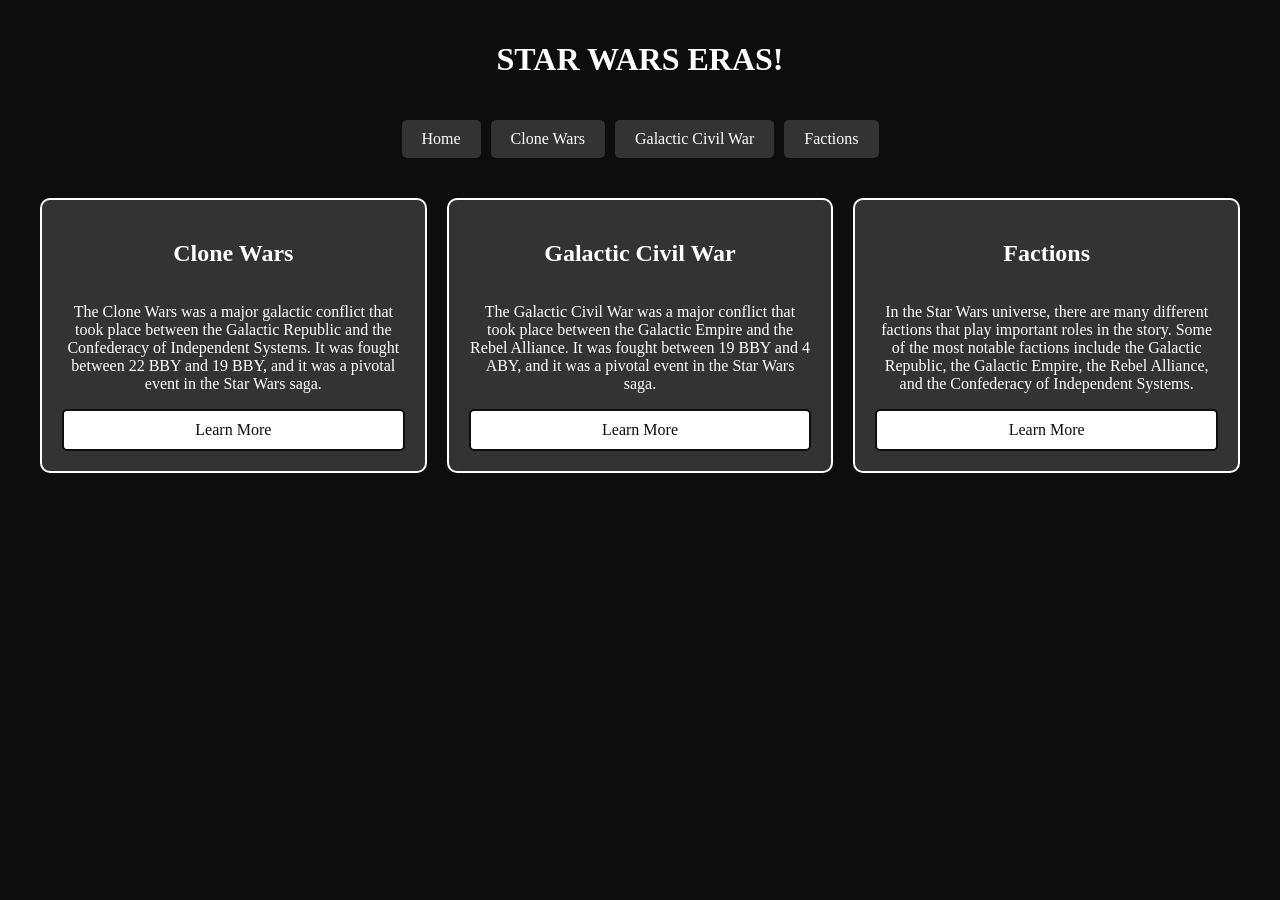
<file: index.html>
<!DOCTYPE html>
<html lang="en">
<head>
    <meta charset="UTF-8">
    <meta name="viewport" content="width=device-width, initial-scale=1.0">
    <link rel="stylesheet" href="style.css">
    <title>Home Page</title>
</head>
<body>
    <header>
        <h1 style="text-transform: uppercase;">Star Wars Eras!</h1>
    </header>

    <div class="nav_bar">
        <a href="index.html">Home</a>
        <a href="clonewars.html">Clone Wars</a>
        <a href="galactic_CivilWar.html">Galactic Civil War</a>        
        <a href="factions.html">Factions</a>

    </div>

    <div class = "card_container">
        <div class = "card">
            <h2>Clone Wars</h2>
            <p>
                The Clone Wars was a major galactic conflict that took place between the Galactic Republic 
                and the Confederacy of Independent Systems. It was fought between 22 BBY and 19 BBY, and it was a pivotal event in the Star Wars saga.
            </p>
            <a href="clonewars.html">Learn More</a>
        </div>

        <div class = "card">
            <h2>Galactic Civil War</h2>
            <p>
                The Galactic Civil War was a major conflict that took place 
                between the Galactic Empire and the Rebel Alliance. It was fought between 19 BBY and 4 ABY, 
                and it was a pivotal event in the Star Wars saga.
            </p>
            <a href="galactic_CivilWar.html">Learn More</a>
        </div>

        <div class = "card">
            <h2>Factions</h2>
            <p>
                In the Star Wars universe, there are many different factions that play important roles in the story. 
                Some of the most notable factions include the Galactic Republic, the Galactic Empire, the Rebel Alliance, 
                and the Confederacy of Independent Systems.
            </p>
            <a href="factions.html">Learn More</a>
        </div>
    </div>
        
</body>
</html>
</file>
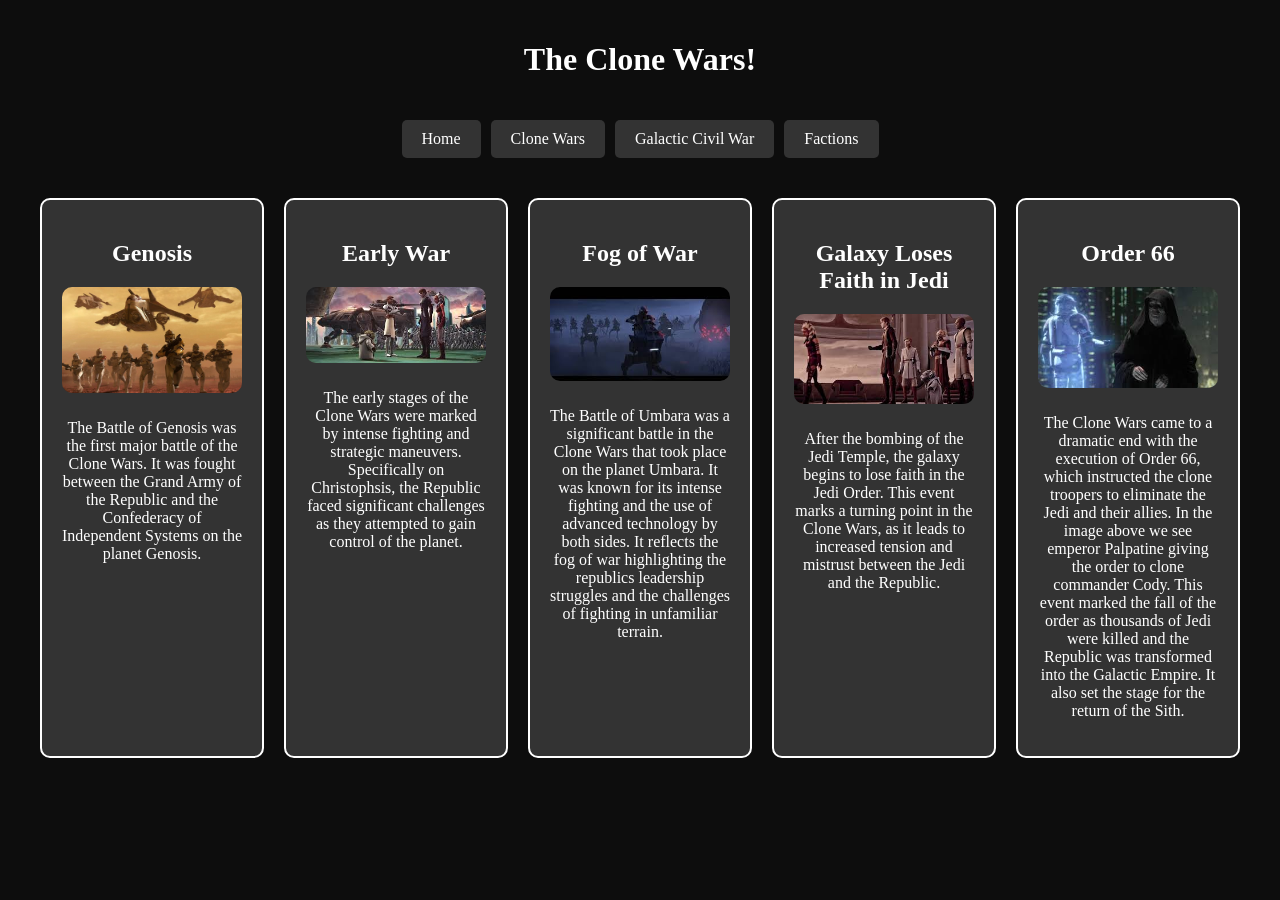
<file: clonewars.html>
<!DOCTYPE html>
<html lang="en">
<head>
    <meta charset="UTF-8">
    <meta name="viewport" content="width=device-width, initial-scale=1.0">
    <link rel="stylesheet" href="style.css">
    <title>Clone Wars</title>
</head>
<body>
    <header>
        <h1>The Clone Wars!</h1>
    </header>

    <div class="nav_bar">
        <a href="index.html">Home</a>
        <a href="clonewars.html">Clone Wars</a>
        <a href="galactic_CivilWar.html">Galactic Civil War</a>        
        <a href="factions.html">Factions</a>

    </div>

    <div class = "card_container">
        <div class = "card">
            <h2>Genosis</h2>
            <img src="images/battleofgenosis.jpg" class="card_img" alt="Battle of Genosis">
            <p>
                The Battle of Genosis was the first major battle of the Clone Wars. It was fought between the Grand Army of the Republic 
                and the Confederacy of Independent Systems on the planet Genosis.
            </p>
        </div>

        <div class = "card">
            <h2>Early War</h2>
            <img src="images/christophsis.jpg" class="card_img" alt="Battle of Christophsis">
            <p>
                The early stages of the Clone Wars were marked by intense fighting and strategic maneuvers.
                Specifically on Christophsis, the Republic faced significant challenges as they attempted to gain control of the planet.
            </p>
        </div>


        <div class = "card">
            <h2>Fog of War</h2>
            <img src="images/umbara.jpg" class="card_img" alt="Battle of Umbara">
            <p>
                The Battle of Umbara was a significant battle in the Clone Wars that took place on the planet Umbara. 
                It was known for its intense fighting and the use of advanced technology by both sides. It reflects the fog of war
                highlighting the republics leadership struggles and the challenges of fighting in unfamiliar terrain.
            </p>
        </div>

        <div class = "card">
            <h2>Galaxy Loses Faith in Jedi</h2>
            <img src="images/jedifaith.jpg" class="card_img" alt="Jedi Faith">
            <p>
                After the bombing of the Jedi Temple, the galaxy begins to lose faith in the Jedi Order. 
                This event marks a turning point in the Clone Wars, as it leads to increased tension and mistrust between the Jedi and the Republic.
            </p>
        </div>
        
        <div class = "card">
            <h2>Order 66</h2>
            <img src="images/order66Cody.jpg" class="card_img" alt="Order 66">
            <p>
                The Clone Wars came to a dramatic end with the execution of Order 66, which instructed the clone troopers to eliminate the Jedi and their allies.
                In the image above we see emperor Palpatine giving the order to clone commander Cody. This event marked the fall of the order as thousands of Jedi 
                were killed and the Republic was transformed into the Galactic Empire. 
                It also set the stage for the return of the Sith.
            </p>
        </div>

    </div>

</body>
</html>
</file>
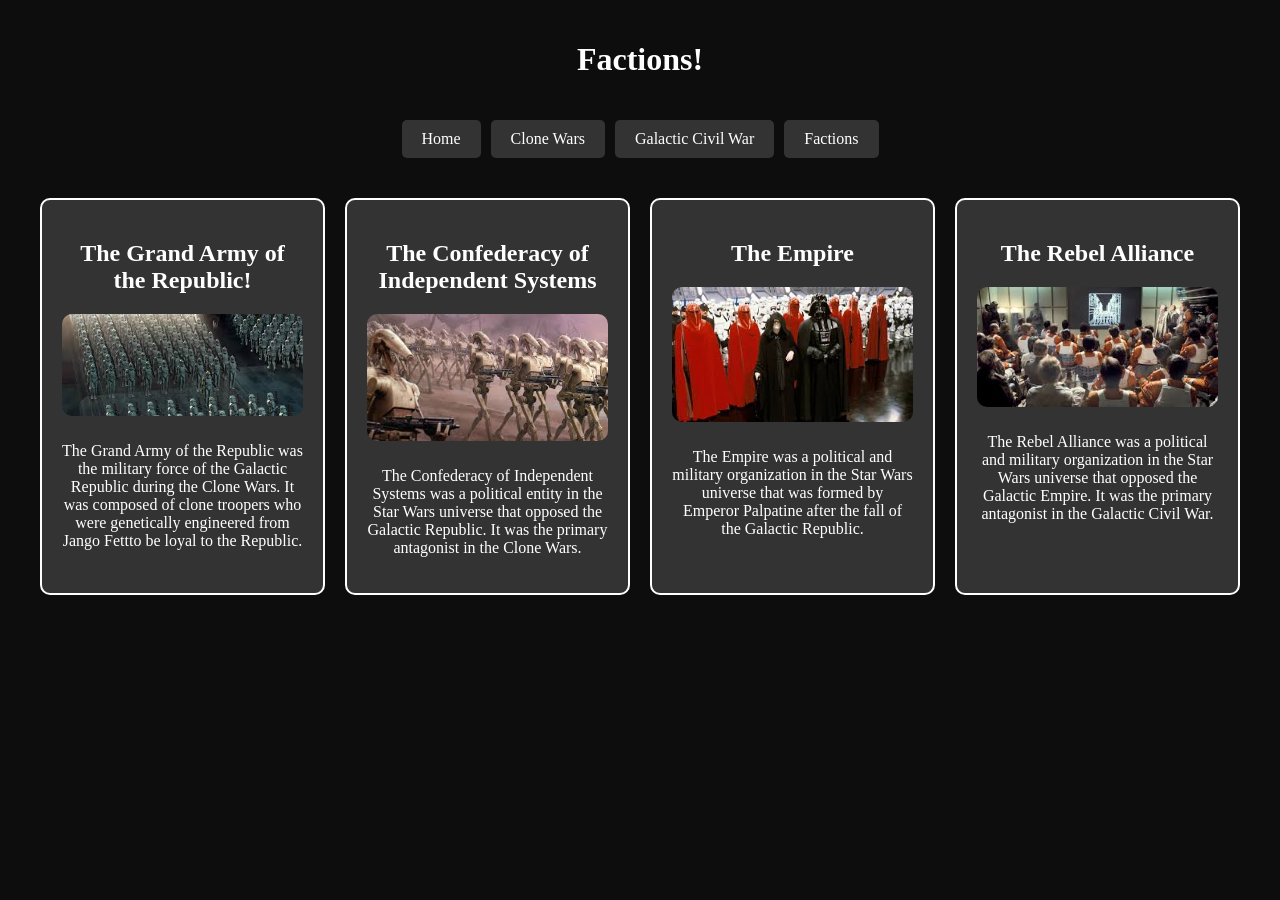
<file: factions.html>
<!DOCTYPE html>
<html lang="en">
<head>
    <meta charset="UTF-8">
    <meta name="viewport" content="width=device-width, initial-scale=1.0">
    <link rel="stylesheet" href="style.css">
    <title>Factions</title>
</head>
<body>
    <header>
        <h1>Factions!</h1>
    </header>

    <div class="nav_bar">
        <a href="index.html">Home</a>
        <a href="clonewars.html">Clone Wars</a>
        <a href="galactic_CivilWar.html">Galactic Civil War</a>
        <a href="factions.html">Factions</a>
    </div>

    <div class = "card_container">
        <div class = "card">
            <h2>The Grand Army of the Republic!</h2>
            <img src="images/GAR.jpg" class="card_img" alt="Grand Army of the Republic">
            <p>
                The Grand Army of the Republic was the military force of the Galactic Republic during the Clone Wars. 
                It was composed of clone troopers who were genetically engineered from Jango Fettto be loyal to the Republic.
            </p>
        </div>

        <div class = "card">
            <h2>The Confederacy of Independent Systems</h2>
            <img src="images/battledroids.jpg" class="card_img" alt="Battledroids">
            <p>
                The Confederacy of Independent Systems was a political entity in the Star Wars universe that opposed the Galactic Republic. 
                It was the primary antagonist in the Clone Wars.
            </p>
        </div>


        <div class = "card">
            <h2>The Empire</h2>
            <img src="images/empire.jpg" class="card_img" alt="Galactic Empire">
            <p>
                The Empire was a political and military organization in the Star Wars universe that was formed by Emperor Palpatine after the fall of the 
                Galactic Republic.
            </p>
        </div>

        <div class = "card">
            <h2>The Rebel Alliance</h2>
            <img src="images/rebelalliance.jpg" class="card_img" alt="Rebel Alliance">
            <p>
                The Rebel Alliance was a political and military organization in the Star Wars universe that opposed the Galactic Empire. 
                It was the primary antagonist in the Galactic Civil War.
            </p>
        </div>

    </div>

</body>
</html>
</file>
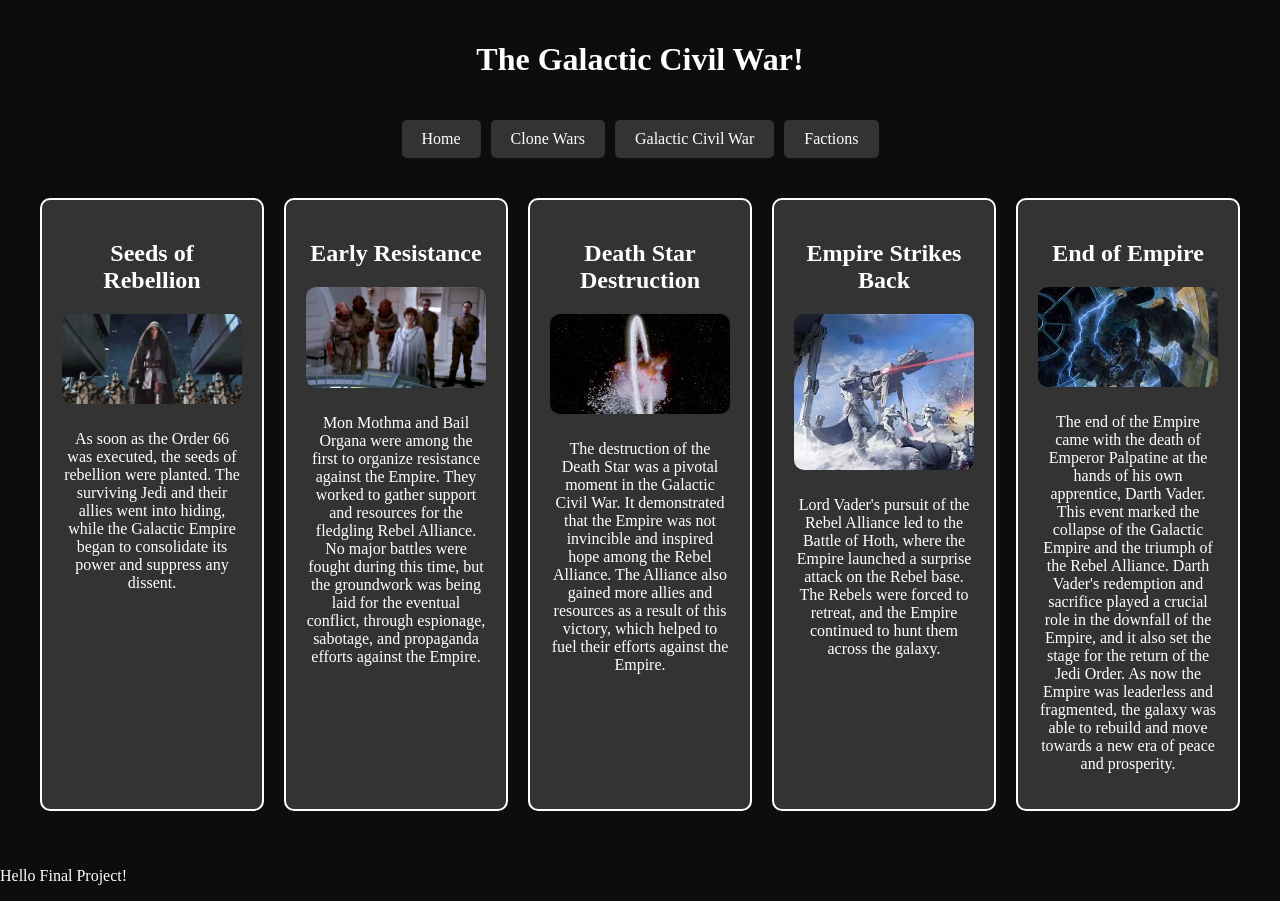
<file: galactic_CivilWar.html>
<!DOCTYPE html>
<html lang="en">
<head>
    <meta charset="UTF-8">
    <meta name="viewport" content="width=device-width, initial-scale=1.0">
    <link rel="stylesheet" href="style.css">
    <title>Galactic Civil War</title>
</head>
<body>
    <header>
        <h1>The Galactic Civil War!</h1>
    </header>

    <div class="nav_bar">
        <a href="index.html">Home</a>
        <a href="clonewars.html">Clone Wars</a>
        <a href="galactic_CivilWar.html">Galactic Civil War</a>        
        <a href="factions.html">Factions</a>

    </div>

    <div class = "card_container">
        <div class = "card">
            <h2>Seeds of Rebellion</h2>
            <img src="images/order66.jpg" class="card_img" alt="Order 66">
            <p>
                As soon as the Order 66 was executed, the seeds of rebellion were planted. The surviving Jedi and their allies went into hiding, 
                while the Galactic Empire began to consolidate its power and suppress any dissent.
            </p>
        </div>

        <div class = "card">
            <h2>Early Resistance</h2>
            <img src="images/organizedrebllion.jpg" class="card_img" alt="Organized Rebellion">
            <p>
                Mon Mothma and Bail Organa were among the first to organize resistance against the Empire. 
                They worked to gather support and resources for the fledgling Rebel Alliance. No major battles were fought during this time, 
                but the groundwork was being laid for the eventual conflict, through espionage, sabotage, and propaganda efforts against the Empire.
            </p>
        </div>


        <div class = "card">
            <h2>Death Star Destruction</h2>
            <img src="images/deathstardestroyed.jpg" class="card_img" alt="Death Star Destruction">
            <p>
                The destruction of the Death Star was a pivotal moment in the Galactic Civil War. It demonstrated that the 
                Empire was not invincible and inspired hope among the Rebel Alliance. The Alliance also gained more allies and resources as a result of this victory, 
                which helped to fuel their efforts against the Empire.
            </p>
        </div>

        <div class = "card">
            <h2>Empire Strikes Back</h2>
            <img src="images/hoth.jpg" class="card_img" alt="Battle of Hoth">
            <p>
                Lord Vader's pursuit of the Rebel Alliance led to the Battle of Hoth, where the Empire launched a surprise attack on the Rebel base.
                The Rebels were forced to retreat, and the Empire continued to hunt them across the galaxy.
            </p>
        </div>
        
        <div class = "card">
            <h2>End of Empire</h2>
            <img src="images/vaderthrowspalpatine.jpg" class="card_img" alt="Vader Throws Palpatine">
            <p>
                The end of the Empire came with the death of Emperor Palpatine at the hands of his own apprentice, Darth Vader. 
                This event marked the collapse of the Galactic Empire and the triumph of the Rebel Alliance. Darth Vader's redemption and sacrifice played a 
                crucial role in the downfall of the Empire, and it also set the stage for the return of the Jedi Order. As now the Empire was leaderless and 
                fragmented, the galaxy was able to rebuild and move towards a new era of peace and prosperity.
            </p>
        </div>

    </div>

    <p>Hello Final Project!</p>
</body>
</html>
</file>
<file: style.css>
body {
  font-family: 'Times New Roman', sans-serif;
  margin: 0;
  background-color: #0D0D0D;
  color: white;
}

header {
  color: white;
  padding: 20px;
  text-align: center;
}

.nav_bar {
  display: flex;
  gap: 10px;
  justify-content: center;
}

.nav_bar a {
  color: white;
  text-decoration: none;
  padding: 10px 20px;
  background-color: #333;
  border-radius: 5px;
}

.nav_bar a:hover {
  background-color: #401216;
}

.card_container {
  display: flex;
  gap: 20px;
  padding: 40px;
  max-width: 1200px;
  margin: auto;
  justify-content: center;
}

.card {
  display: flex;
  flex-direction: column;
  background: #333;
  border: 2px solid white;
  padding: 20px;
  border-radius: 10px;
  width: 100%;
  text-align: center;
}

.card a {
  color: #0D0D0D;
  text-decoration: none;
  padding: 10px 20px;
  background-color: white;
  border-radius: 5px;
  border: #0D0D0D 2px solid;
  margin-top: auto;
}

.card a:hover {
  background-color: #401216;
  color: white
}

.card_img {
  width: 100%;
  height: auto;
  border-radius: 10px;
  margin-bottom: 10px;
}

@media (max-width: 768px) {
  .card_container {
    flex-direction: column;
    align-items: center;
  }

  .nav_bar {
    flex-direction: column;
  }
}
</file>
